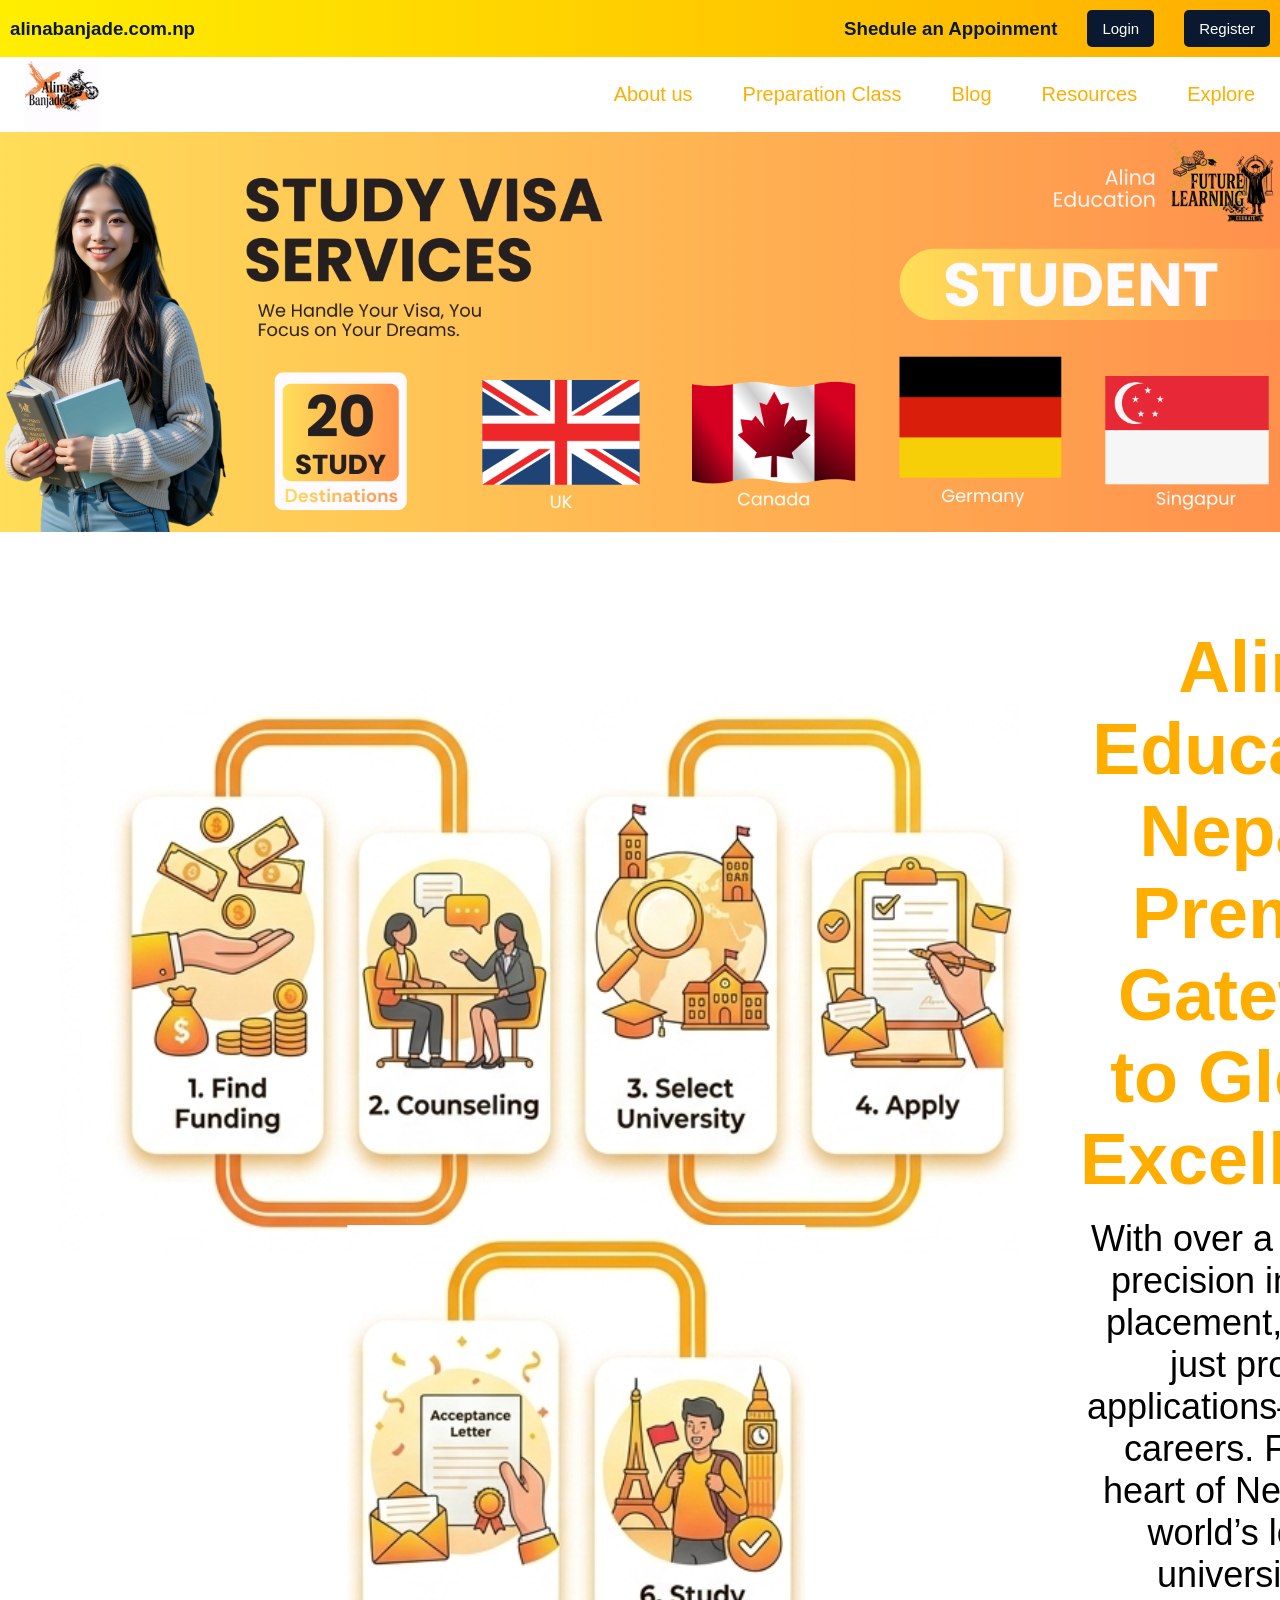
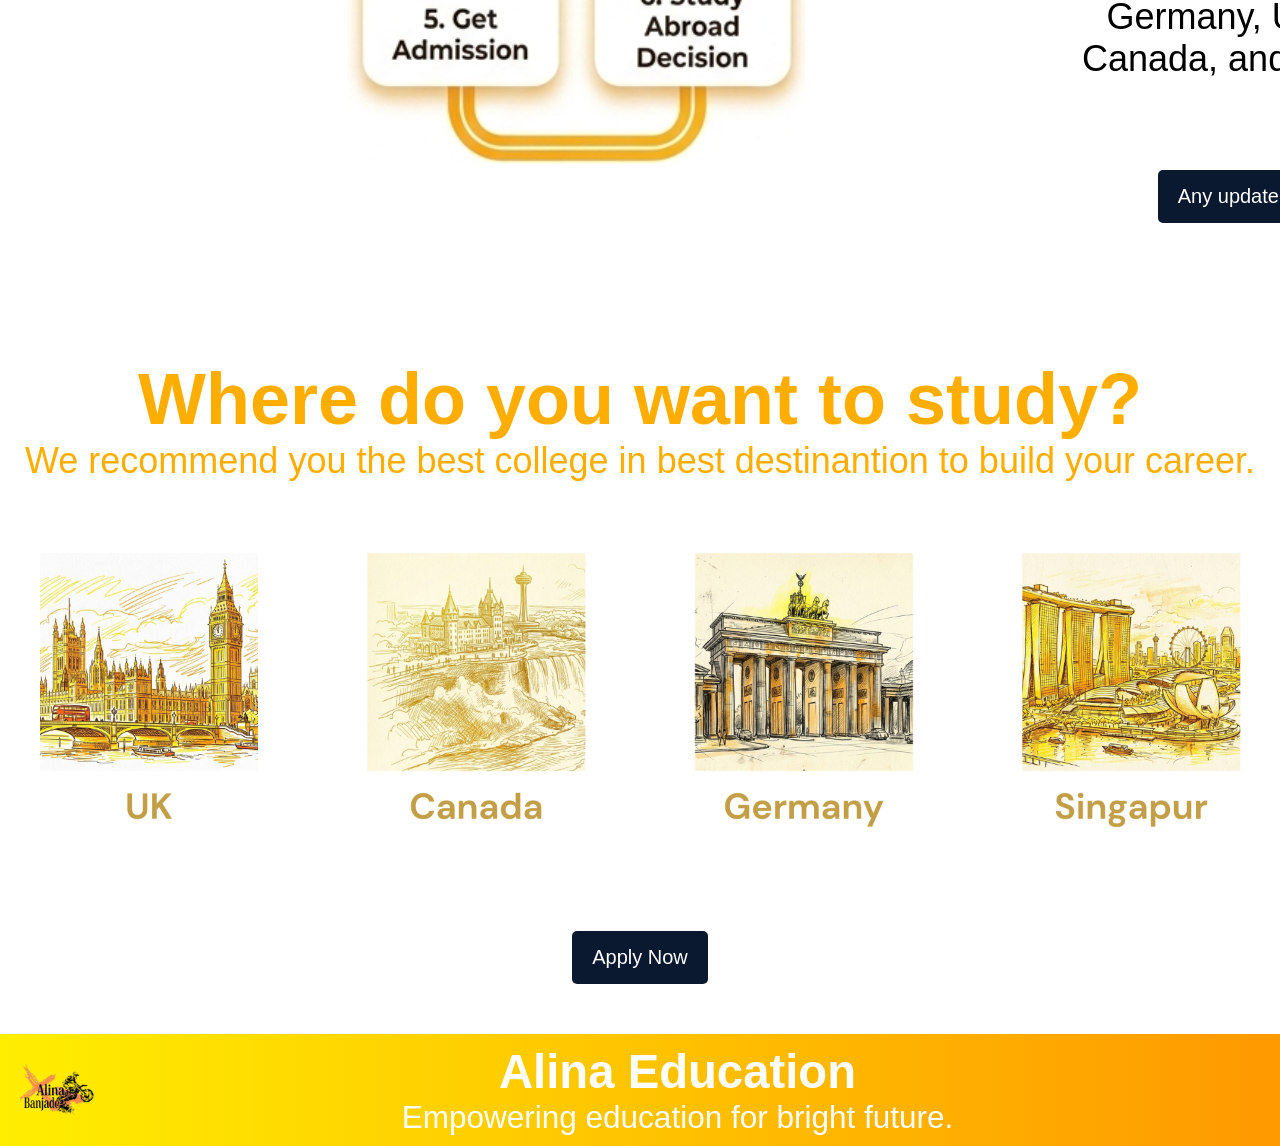
<file: index.html>
<!DOCTYPE html>
<html lang="en">
<head>
    <meta charset="UTF-8">
    <meta name="viewport" content="width=device-width, initial-scale=1.0">
    <title>Project - 1</title>
    <link rel="stylesheet" href="style.css">
</head>
<body>
    <header class="head-1">
        <h3 class="webname">alinabanjade.com.np</h3>
        <div class="top">
        <h3 class="Shedule">Shedule an Appoinment</h3>
        <a href="login.html"><button class="login">Login</button></a>
        <a href="signup.html"><button class="reg">Register</button></a>
        </div>
    </header>
    <header class="head-2">
        
            <img src="logo.gif" alt="alina's logo" class="logo">
        <ul>    
            <li><a href="#about">About us</a></li>
            <li><a href="#preprationclass">Preparation Class</a></li>
            <li><a href="#blog">Blog</a></li>
            <li><a href="https://rahulchhetri-maker.github.io/portfolio/">Resources</a></li>
            <li><a href="#explore">Explore</a></li>
        </ul>
    </header>
    <main>
        <img src="Alina Education.png" alt="" class="template">

        <div class="about" id="about">
            <img src="about.png" alt="about" class="goal">
            <div class="intro">
                <h2 class="intro" id="name"><b>Alina Education</b> Nepal’s Premier Gateway to Global Excellence</h2>
                <br>
                <p class="intro" id="paragraph">With over a decade of precision in student placement, we don’t just process applications—we build careers. From the heart of Nepal to the world’s leading universities in Germany, USA, UK, Canada, and Singapur.
                </p>
                <center><a href="signup.html"><button class="update">Any update on this?</button></a>
            </div>
        </div>

        <div class="query" id="explore">
            <h2 class="ask">Where do you want to study?</h2>
            <p class="recommend">We recommend you the best college in best destinantion to build your career.</p>
            <img src="place.png" alt="" class="destination">
            <a href="signup.html"><button class="apply">Apply Now</button></a>
        </div>

    </main>
<footer class="footer">
    <img src="logo1.png" alt="logo" class="logo1">

    <div class="footer-text">
        <h2 class="footname">Alina Education</h2>
        <p class="foottitle">Empowering education for bright future.</p> 
    </div>
</footer>
</body>
</html>
</file>
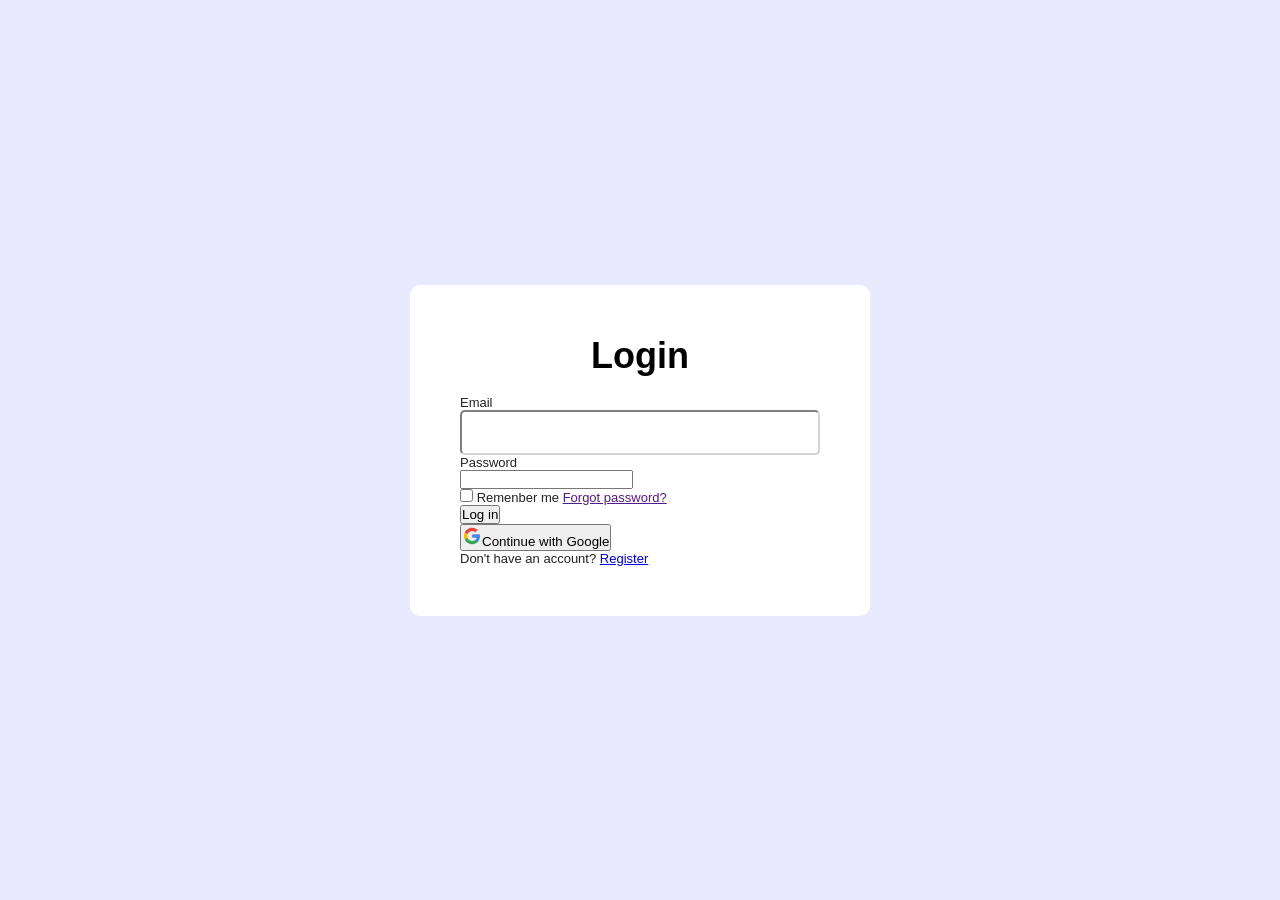
<file: login.html>
<!DOCTYPE html>
<html lang="en">
<head>
    <meta charset="UTF-8">
    <meta name="viewport" content="width=device-width, initial-scale=1.0">
    <title>Login</title>
    <link rel="stylesheet" href="login.css">
</head>
<body>
    <form action="">
    <h2>Login</h2>
    <br>
    <div class="fill">
    <label for="" class="email">Email</label>
    <br>
    <input type="text" class="emailtext" required>
    <br>
    <label for="" class="password">Password</label>
    <br>
    <input type="text" class="possword class" required>
    <br>
    <input type="checkbox" class="checkbox">
    <label class="data" for="">Remenber me</label> <a class="pass" href="">Forgot password?</a>
    <br>
    <button class="loginbutton">Log in</button>
    <br>
    <button class="googlebutton"><img src="google.png" alt="" class="google">Continue with Google</button>
    <p class="ask">Don't have an account? <a class="signup" href="signup.html">Register</a></p>
    </div>
    </form>
    
</body>
</html>
</file>
<file: style.css>
*{
    margin: 0px;
    padding: 0px;
}

html{
    scroll-behavior: smooth;
}

.head-1{
    align-items: center;
    padding:10px;
    display: flex;
    justify-content: space-between;
    background: linear-gradient(to right, rgb(255, 238, 0),rgb(255, 174, 0));
    height: auto;

}

.top{
    align-items: center;
    display: flex;
    gap: 30px;
    color: #0a192f;
}

.webname{
    font-family: Arial, Helvetica, sans-serif;
    color: #0a192f;
}

.Shedule{
    font-family: Arial, Helvetica, sans-serif;
}

.login{
    font-family: 'Franklin Gothic Medium', 'Arial Narrow', Arial, sans-serif;
    background: #0a192f;
    color: white;
    border-style: none;
    padding-top: 10px;
    padding-bottom: 10px;
    padding-left: 15px;
    padding-right: 15px;
    border-radius: 5px;
    cursor: pointer;
    font-size: 15px;
}

.reg{
    font-family: 'Franklin Gothic Medium', 'Arial Narrow', Arial, sans-serif;
    color: white;
    background-color: #0a192f;
    border-style: none;
    padding-top: 10px;
    padding-bottom: 10px;
    padding-left: 15px;
    padding-right: 15px;
    border-radius: 5px;
    cursor: pointer;
    font-size: 15px;
}

.head-2{
    position: sticky;
    top: 0;
    height:25px;
    display: flex;
    align-items: center;
    justify-content: space-between;
    padding: 25px;
    background-color: white;
    
}

.logo{
    height: 75px;
}

ul{
    font-family: 'Gill Sans', 'Gill Sans MT', Calibri, 'Trebuchet MS', sans-serif;
    font-size: 20px;
    display: flex;
    gap: 50px;
    list-style:none;
}

a{
    text-decoration: none;
    color:rgb(255, 174, 0);

}

.template{
    width: 100%;
    height: auto;

}

#about{
    margin-top: 10vh;
    display: flex;
    align-items: center;
}

.goal{
    width: 100%;
    height: auto;
}

#name{
    font-size: 8vh;
    font-family: 'Franklin Gothic Medium', 'Arial Narrow', Arial, sans-serif;
    color: rgb(255, 174, 0);
    text-align: center;
}

#paragraph{
    font-size: 4vh;
    text-align: center;
    font-family: 'Gill Sans', 'Gill Sans MT', Calibri, 'Trebuchet MS', sans-serif;
    
}

.update{
    margin-top: 10vh;
    color: white;
    background-color: #0a192f;
    border: 0px;
    padding-top: 15px;
    padding-bottom: 15px;
    padding-left: 20px;
    padding-right: 20px;
    border-radius: 5px;
    cursor: pointer;
    font-size: 20px;
}

.footer {
    font-family: 'Franklin Gothic Medium', 'Arial Narrow', Arial, sans-serif;
    font-size: 3.5vh;
    color: white;
    display: flex;
    align-items: center; 
    padding: 10px 20px;
    background: linear-gradient(to right, rgb(255, 238, 0),rgb(255, 153, 0));
    align-items: center;
    height: auto;
}

.logo1 {
    height: 75px;
}

.footer-text {
    margin: 0 auto;    
    text-align: center; 
}

.footname, .foottitle {
    margin: 0; 
}

.query{
    margin-top: 15vh;
    text-align: center;
}

.ask{
    font-size: 8vh;
    font-family: 'Franklin Gothic Medium', 'Arial Narrow', Arial, sans-serif;
    color: rgb(255, 174, 0);
}

.recommend{
    font-size: 4vh;
    font-family: 'Franklin Gothic Medium', 'Arial Narrow', Arial, sans-serif;
    color: rgb(255, 174, 0);
}

.apply{
    margin-top: 5vh;
    color: white;
    background-color:  #0a192f;
    border: 0px;
    padding-top: 15px;
    padding-bottom: 15px;
    padding-left: 20px;
    padding-right: 20px;
    border-radius: 5px;
    cursor: pointer;
    font-size: 20px;
    margin-bottom: 50px;
}

.destination{
    width:100%;
    height: auto;
}
</file>
<file: login.css>
*{
    margin: 0vh;
    padding: 0vh;
    font-family: 'Inter', sans-serif;
    box-sizing: border-box;
}

.google{
    width: 20px;
}

body{
    display: flex;
    justify-content: center;
    align-items: center;
    height: 100vh;
    background-color: rgb(233, 233, 255);
}

form{
    background-color: white;
    padding: 50px;
    border-radius: 10px;
}

h2{
    text-align: center;
    font-size: 4vh;
}

.fill{
    font-size: 13px;
    color: rgb(34, 34, 34);
}

.emailtext{
    width: 40vh;
    height: 5vh;
    box-sizing: border-box;
    border-radius: 5px;
    border-color: lightgray;
}
</file>
